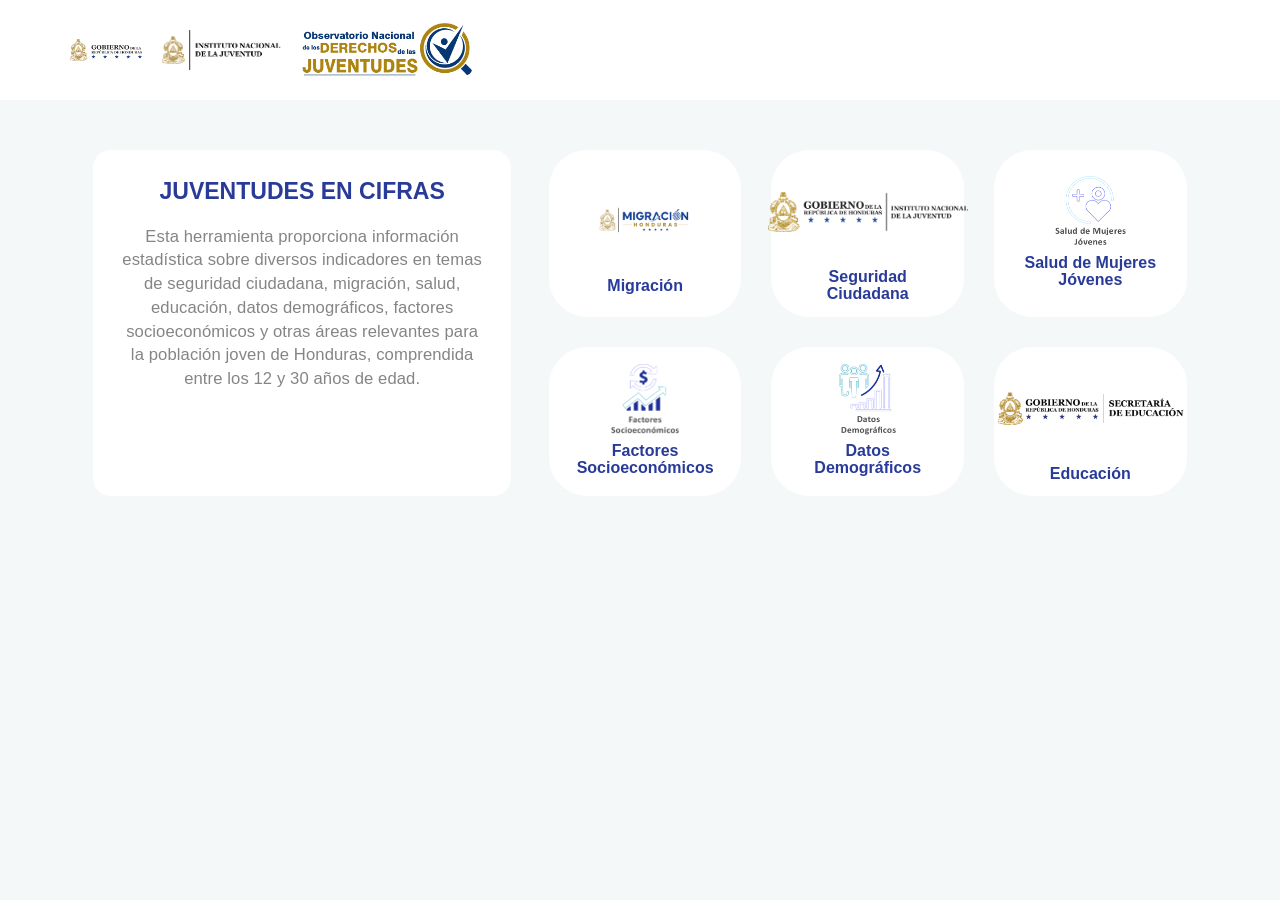
<file: index.html>
<!doctype html>
<html lang="es">
<head>
  <meta charset="utf-8">
  <meta name="viewport" content="width=device-width, initial-scale=1">
  <meta name="description" content="Juventudes en Cifras - INJUVE Honduras">
  <title>Juventudes en Cifras | INJUVE Honduras</title>
  <link rel="stylesheet" href="css/styles.css">
</head>
<body>
  <header class="site-header">
    <div class="header-inner">
      <div class="institutional-logos" aria-label="Instituciones">
        <img src="assets/escudo.png" alt="Gobierno de Honduras" class="header-logo logo-honduras">
        <img src="assets/logo-injuve1.png" alt="Instituto Nacional de la Juventud" class="header-logo logo-injuve">
        <img src="assets/observatorio nacional.png" alt="Observatorio Nacional de los Derechos de las Juventudes" class="header-logo logo-observatorio">
      </div>
    </div>
  </header>
  <main class="main-shell">
    <section class="intro-card">
      <h1>JUVENTUDES EN CIFRAS</h1>
      <p>Esta herramienta proporciona información estadística sobre diversos indicadores en temas de seguridad ciudadana, migración, salud, educación, datos demográficos, factores socioeconómicos y otras áreas relevantes para la población joven de Honduras, comprendida entre los 12 y 30 años de edad.</p>
    </section>
    <nav class="category-grid" aria-label="Categorías estadísticas">
      <a class="category-card" href="migracion.html"><img src="assets/logo migracion.png" alt="" class="category-icon"><span>Migración</span></a>
      <a class="category-card" href="seguridad-ciudadana.html"><img src="assets/logo_seguridad_ciudadana.png" alt="" class="category-icon"><span>Seguridad<br>Ciudadana</span></a>
      <a class="category-card" href="salud-mujeres-jovenes.html"><img src="assets/logo salud en mujeres.png" alt="" class="category-icon"><span>Salud de Mujeres<br>Jóvenes</span></a>
      <a class="category-card" href="mercado-trabajo.html"><img src="assets/Recurso 6SOCIECONÓMICOS.png" alt="" class="category-icon"><span>Factores<br>Socioeconómicos</span></a>
      <a class="category-card" href="datos-demograficos.html"><img src="assets/Recurso 7DEMOGRÁFIA.png" alt="" class="category-icon"><span>Datos<br>Demográficos</span></a>
      <a class="category-card" href="educacion.html"><img src="assets/educacion.png" alt="" class="category-icon"><span>Educación</span></a>
    </nav>
    <section class="partner-logos" aria-label="Instituciones colaboradoras"></section>
    <section class="support-footer"></section>
  </main>
  <script src="js/dashboard.js"></script>
</body>
</html>
</file>
<file: css/styles.css>
/* Juventudes en Cifras - estilos de la página principal */
:root {
  --cyan: #293b98;
  --cyan-dark: #293b98;
  --red: #e51d3d;
  --text: #858585;
  --page: #f4f8f8;
  --white: #fff;
  --shadow: 0 8px 24px rgba(27, 79, 93, .08);
}
* { box-sizing: border-box; }
html { scroll-behavior: smooth; }
body {
  margin: 0;
  color: var(--text);
  background: #fff;
  font-family: Arial, Helvetica, sans-serif;
}
.site-header { background: #fff; }
.header-inner {
  max-width: 1440px;
  min-height: 100px;
  padding: 14px 5.5%;
  margin: 0 auto;
  display: flex;
  align-items: center;
  justify-content: space-between;
  gap: 28px;
}
.institutional-logos, .supporting-logos, .footer-support-logos {
  display: flex;
  align-items: center;
  gap: 20px;
}
.header-logo { display: block; object-fit: contain; }
.logo-honduras { width: 72px; height: 66px; }
.logo-injuve { width: 120px; height: 62px; }
.logo-observatorio { width: 170px; height: 62px; }
.supporting-logos { gap: 18px; }
.support-label { font-size: 13px; white-space: nowrap; }
.support-logo { width: 66px; height: 52px; object-fit: contain; }
.main-shell {
  max-width: 1496px;
  min-height: calc(100vh - 100px);
  margin: 0 auto;
  padding: 50px clamp(24px, 7.3vw, 120px) 16px;
  background: var(--page);
  display: grid;
  grid-template-columns: minmax(340px, 1.08fr) minmax(560px, 1.65fr);
  grid-template-rows: auto 1fr auto auto;
  column-gap: 38px;
  row-gap: 22px;
}
.intro-card {
  background: var(--white);
  border-radius: 18px;
  padding: 28px 26px;
  min-height: 345px;
  display: flex;
  flex-direction: column;
  justify-content: flex-start;
  align-items: center;
  text-align: center;
}
.intro-card h1 {
  color: #293b98;
  font-size: clamp(22px, 1.8vw, 30px);
  line-height: 1.15;
  margin: 0 0 20px;
  font-weight: 750;
}
.intro-card p {
  margin: 0;
  font-size: clamp(16px, 1.3vw, 21px);
  line-height: 1.43;
  letter-spacing: .1px;
}
.category-grid {
  display: grid;
  grid-template-columns: repeat(3, minmax(0, 1fr));
  gap: 30px;
  align-content: start;
}
.category-card {
  min-height: 145px;
  padding: 12px 10px 14px;
  border-radius: 38px;
  background: var(--white);
  color: var(--cyan);
  text-decoration: none;
  display: flex;
  flex-direction: column;
  align-items: center;
  justify-content: center;
  text-align: center;
  gap: 6px;
  font-size: 16px;
  font-weight: 700;
  line-height: 1.08;
  box-shadow: 0 0 0 1px rgba(50,180,213,0);
  transition: transform .2s ease, box-shadow .2s ease, background-color .2s ease;
}
.category-card:hover, .category-card:focus-visible {
  transform: translateY(-5px);
  box-shadow: var(--shadow), 0 0 0 2px rgba(50,180,213,.3);
  color: var(--cyan-dark);
  outline: none;
}
.category-card:active { transform: translateY(-1px) scale(.99); }
.category-icon {
  width: 72px;
  height: 72px;
  object-fit: contain;
  display: block;
}

.category-card[href="migracion.html"] .category-icon,
.category-card[href="seguridad-ciudadana.html"] .category-icon,
.category-card[href="educacion.html"] .category-icon {
  width: 200px;
  height: 100px;
  object-fit: contain;
}

.category-card-last { grid-column: 3; grid-row: 3; }
.partner-logos {
  grid-column: 1 / -1;
  display: flex;
  align-items: center;
  justify-content: center;
  flex-wrap: wrap;
  gap: clamp(18px, 4vw, 60px);
  padding: 0 12px;
}
.partner-logos img { width: 112px; height: 48px; object-fit: contain; }
.support-footer { grid-column: 1 / -1; text-align: center; }
.footer-support-logos { justify-content: center; gap: 22px; margin-bottom: 18px; }
.footer-support-logos span { font-size: 12px; }
.footer-support-logos img { width: 62px; height: 45px; object-fit: contain; }
.support-footer p {
  max-width: 1120px;
  margin: 0 auto;
  color: #3f3f3f;
  font-size: 14px;
  line-height: 1.45;
}
@media (max-width: 1050px) {
  .header-inner { flex-wrap: wrap; justify-content: center; }
  .main-shell {
    grid-template-columns: 1fr;
    padding: 30px clamp(18px, 4vw, 42px);
  }
  .intro-card { min-height: auto; }
  .category-grid { grid-template-columns: repeat(3, minmax(0, 1fr)); }
  .category-card-last { grid-column: auto; grid-row: auto; }
  .partner-logos, .support-footer { grid-column: 1; }
}
@media (max-width: 620px) {
  .header-inner { padding: 16px; gap: 14px; }
  .institutional-logos { justify-content: center; gap: 10px; flex-wrap: wrap; }
  .logo-honduras { width: 54px; }
  .logo-injuve { width: 94px; }
  .logo-observatorio { width: 132px; }
  .supporting-logos { justify-content: center; flex-wrap: wrap; }
  .main-shell { padding: 20px 14px; row-gap: 18px; }
  .intro-card { padding: 24px 18px; border-radius: 14px; }
  .intro-card p { font-size: 16px; }
  .category-grid { grid-template-columns: repeat(2, minmax(0, 1fr)); gap: 14px; }
  .category-card { min-height: 132px; border-radius: 25px; font-size: 14px; }
  .category-icon { width: 64px; height: 64px; }
  .category-card[href="migracion.html"] .category-icon,
  .category-card[href="seguridad-ciudadana.html"] .category-icon,
  .category-card[href="educacion.html"] .category-icon {
    width: 84px;
    height: 72px;
}
  .partner-logos { gap: 16px; }
  .partner-logos img { width: 82px; }
  .footer-support-logos { gap: 12px; flex-wrap: wrap; }
  .support-footer p { font-size: 12px; }
}
@media (prefers-reduced-motion: reduce) {
  *, *::before, *::after { scroll-behavior: auto !important; transition: none !important; }
}

.health-tech-icon {
    width: 70px;
    height: 70px;
    display: flex;
    align-items: center;
    justify-content: center;
}

.health-tech-icon img {
    width: 100%;
    height: 100%;
    object-fit: contain;
}
</file>
